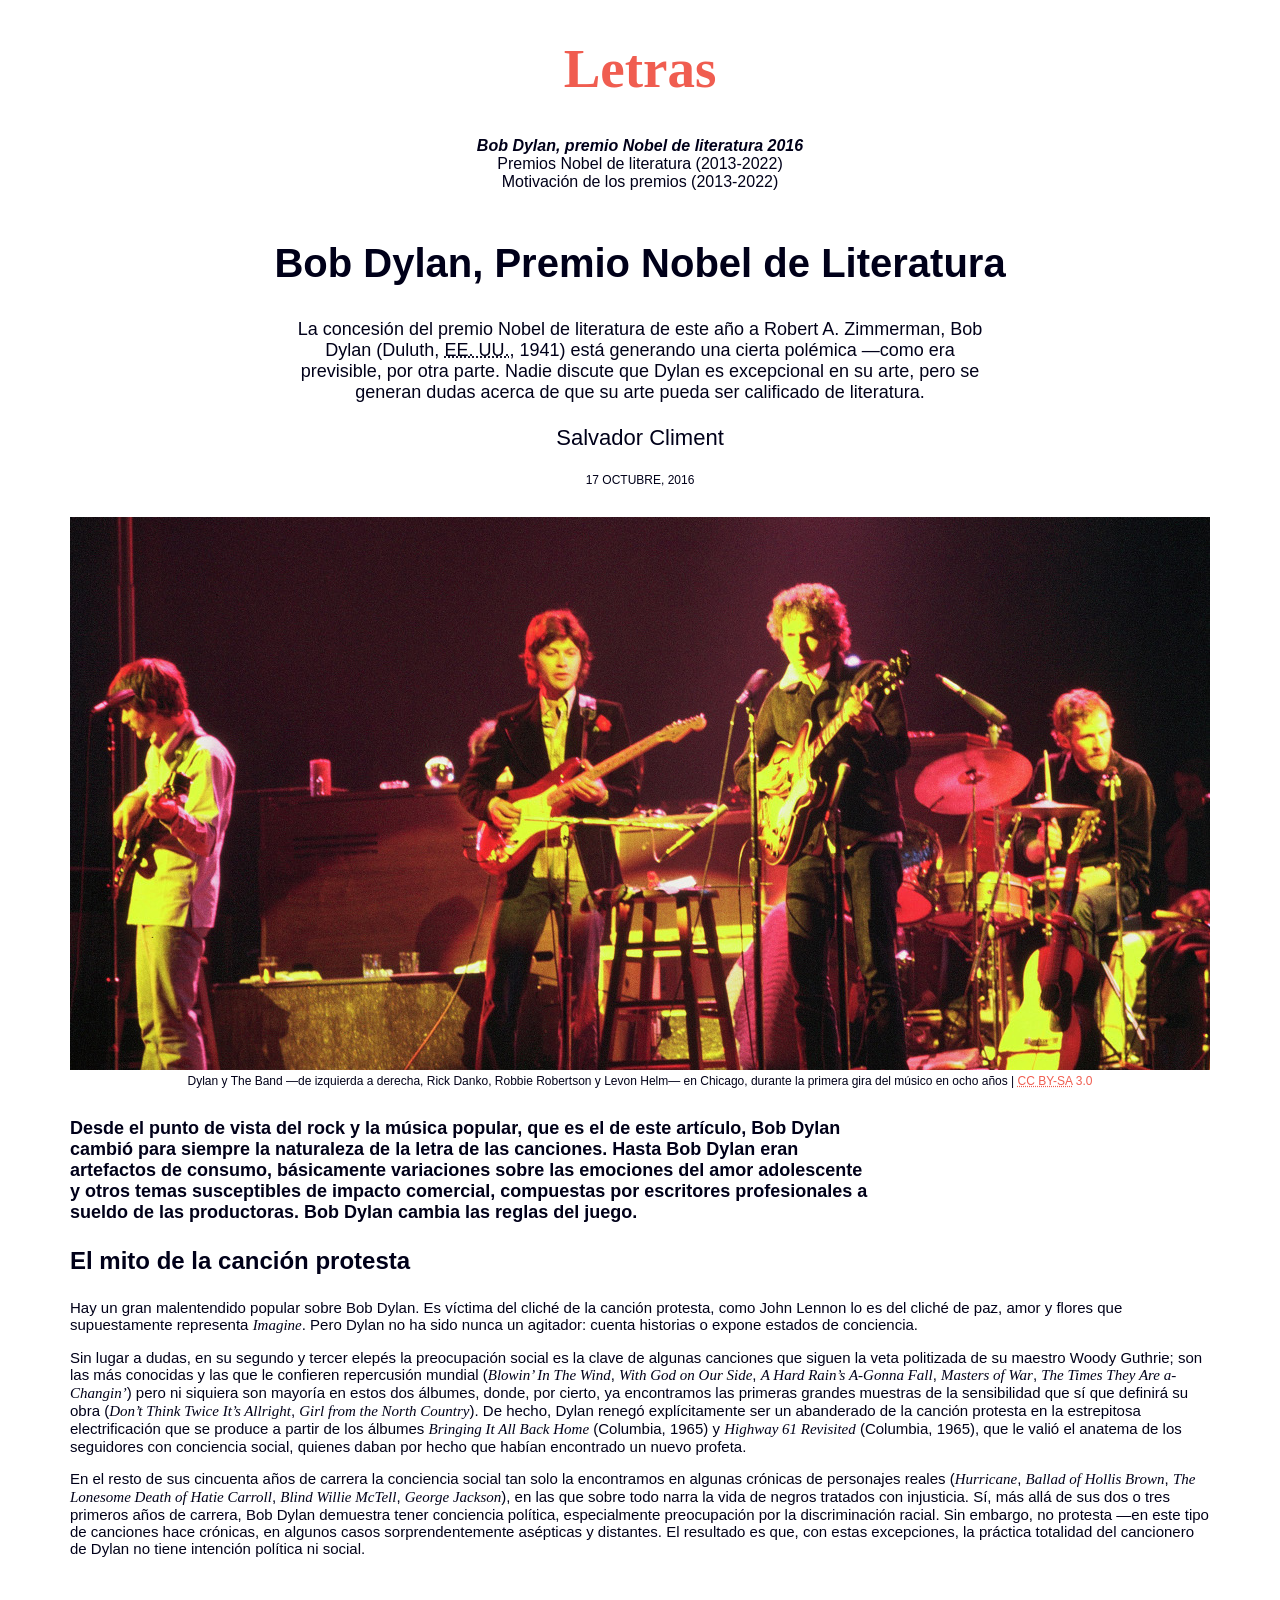
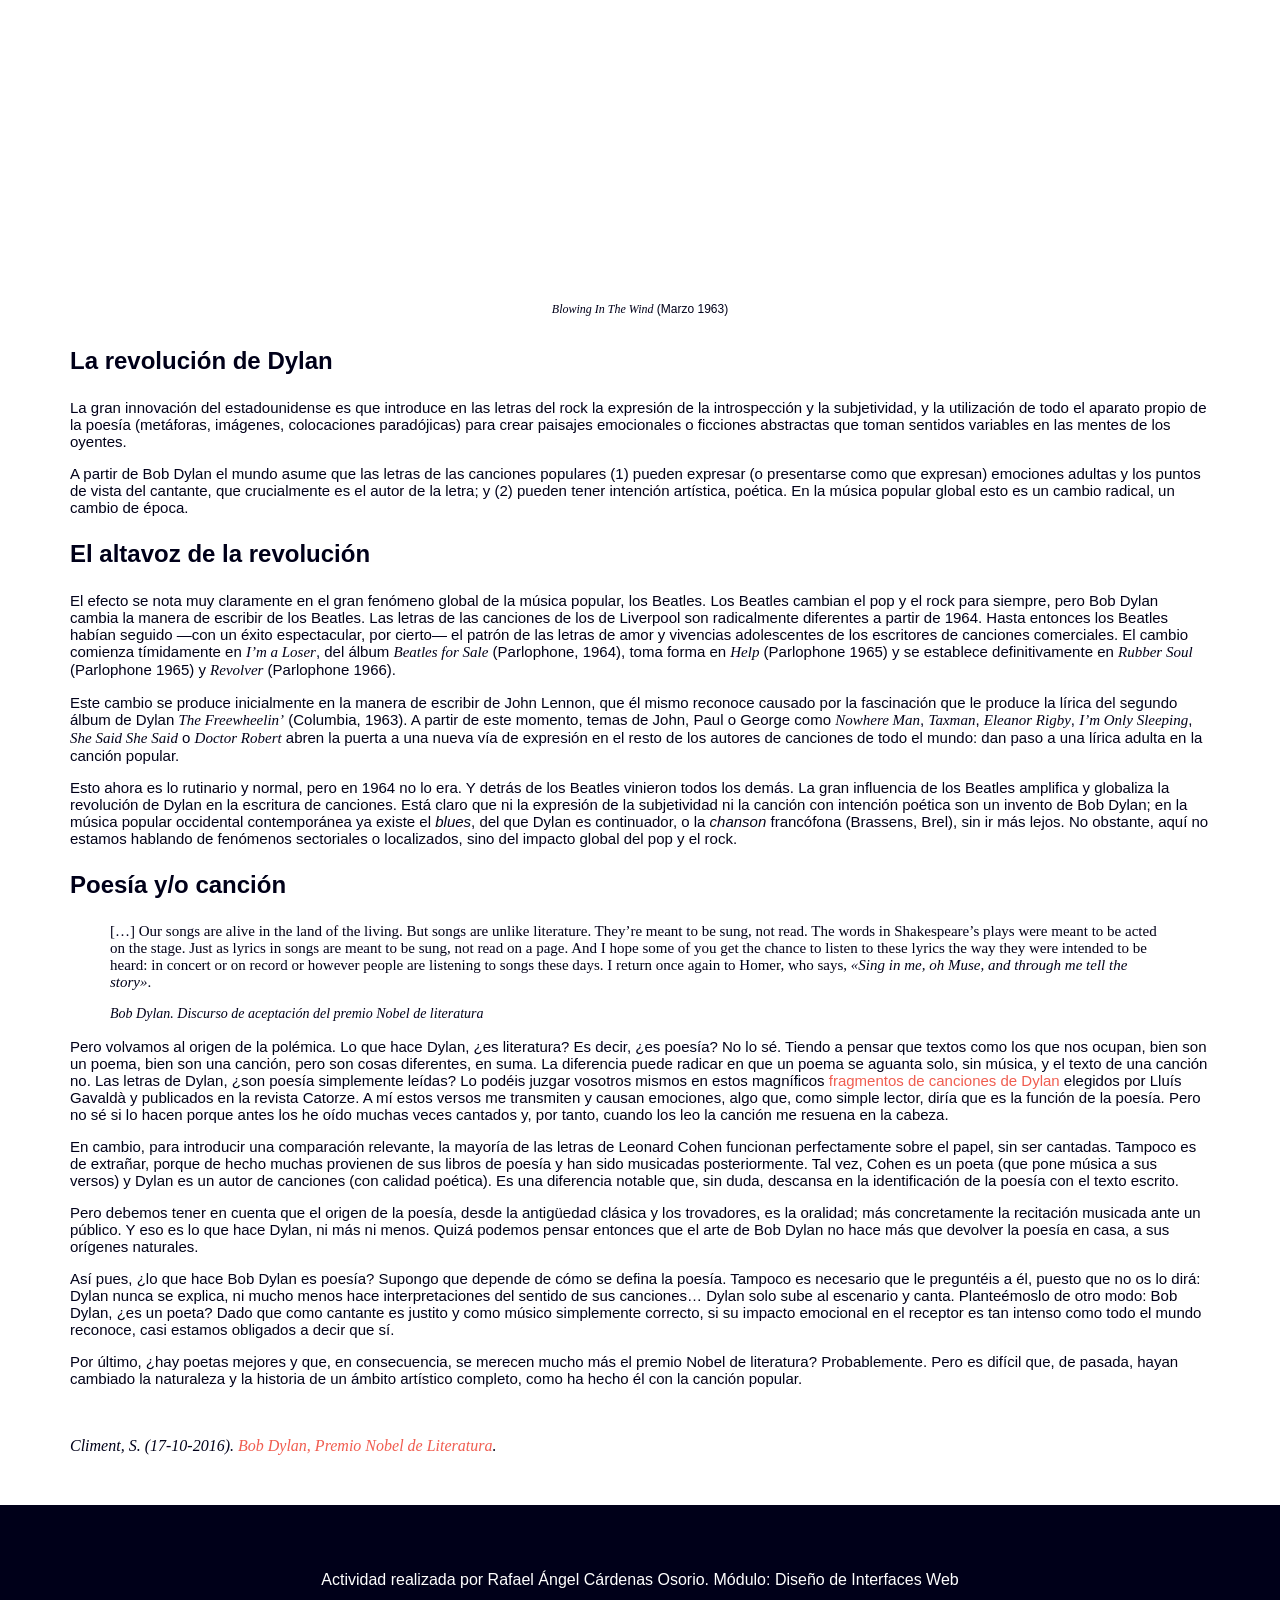
<file: index.html>
<!DOCTYPE html>
<html lang="es">
<head>
    <meta charset="UTF-8">
    <meta name="viewport" content="width=device-width, initial-scale=1.0">
    <meta name="description" content="Artículo de Salvador Climent sobre el premio Nobel de literatura de 2016 concedido a Bob Dylan">
    <title>Bob Dylan, Premio Nobel de Literatura | Letras</title>
    <link rel="stylesheet" href="css/estilos.css">
</head>
<body>

    <header class="cabecera">
        <h1 class="cabecera__titulo"><a class="cabecera__enlace" href="index.html">Letras</a></h1>
    </header>

    <nav class="menu">
        <ul class="menu__lista">
            <li class="menu__item"><strong class="menu__enlace menu__enlace--actual">Bob Dylan, premio Nobel de literatura 2016</strong></li>
            <li class="menu__item"><a class="menu__enlace" href="listado-nobel-literatura.html">Premios Nobel de literatura (2013-2022)</a></li>
            <li class="menu__item"><a class="menu__enlace" href="motivacion-premios.html">Motivación de los premios (2013-2022)</a></li>
        </ul>
    </nav>

    <main class="container">
        <article class="articulo">

            <header class="articulo__cabecera">
                <h2 class="articulo__titulo">Bob Dylan, Premio Nobel de Literatura</h2>
                <p class="articulo__subtitulo">La concesión del premio Nobel de literatura de este año a Robert A. Zimmerman, Bob Dylan (Duluth, <abbr title="Estados Unidos">EE. UU.</abbr>, 1941) está generando una cierta polémica —como era previsible, por otra parte. Nadie discute que Dylan es excepcional en su arte, pero se generan dudas acerca de que su arte pueda ser calificado de literatura.</p>
                <p class="articulo__autor">Salvador Climent</p>
                <p class="articulo__fecha"><time datetime="2016-10-17">17 octubre, 2016</time></p>
            </header>

            <figure class="figura">
                <img class="figura__imagen" src="img/Bob-Dylan-and-The-Band-1974.jpg" alt="Bob Dylan tocando la guitarra eléctrica en el escenario junto a tres músicos" width="1140" height="553">
                <figcaption class="figura__pie">Dylan y The Band —de izquierda a derecha, Rick Danko, Robbie Robertson y Levon Helm— en Chicago, durante la primera gira del músico en ocho años | <a href="https://creativecommons.org/licenses/by-sa/3.0/"><abbr title="Creative Commons Reconocimiento-CompartirIgual">CC BY-SA</abbr> 3.0</a></figcaption>
            </figure>

            <p class="articulo__entradilla">Desde el punto de vista del rock y la música popular, que es el de este artículo, Bob Dylan cambió para siempre la naturaleza de la letra de las canciones. Hasta Bob Dylan eran artefactos de consumo, básicamente variaciones sobre las emociones del amor adolescente y otros temas susceptibles de impacto comercial, compuestas por escritores profesionales a sueldo de las productoras. Bob Dylan cambia las reglas del juego.</p>

            <section class="articulo__seccion">
                <h3 class="articulo__apartado">El mito de la canción protesta</h3>
                <p>Hay un gran malentendido popular sobre Bob Dylan. Es víctima del cliché de la canción protesta, como John Lennon lo es del cliché de paz, amor y flores que supuestamente representa <cite lang="en">Imagine</cite>. Pero Dylan no ha sido nunca un agitador: cuenta historias o expone estados de conciencia.</p>
                <p>Sin lugar a dudas, en su segundo y tercer elepés la preocupación social es la clave de algunas canciones que siguen la veta politizada de su maestro Woody Guthrie; son las más conocidas y las que le confieren repercusión mundial (<cite lang="en">Blowin’ In The Wind</cite>, <cite lang="en">With God on Our Side</cite>, <cite lang="en">A Hard Rain’s A-Gonna Fall</cite>, <cite lang="en">Masters of War</cite>, <cite lang="en">The Times They Are a-Changin’</cite>) pero ni siquiera son mayoría en estos dos álbumes, donde, por cierto, ya encontramos las primeras grandes muestras de la sensibilidad que sí que definirá su obra (<cite lang="en">Don’t Think Twice It’s Allright</cite>, <cite lang="en">Girl from the North Country</cite>). De hecho, Dylan renegó explícitamente ser un abanderado de la canción protesta en la estrepitosa electrificación que se produce a partir de los álbumes <cite lang="en">Bringing It All Back Home</cite> (Columbia, 1965) y <cite lang="en">Highway 61 Revisited</cite> (Columbia, 1965), que le valió el anatema de los seguidores con conciencia social, quienes daban por hecho que habían encontrado un nuevo profeta.</p>
                <p>En el resto de sus cincuenta años de carrera la conciencia social tan solo la encontramos en algunas crónicas de personajes reales (<cite lang="en">Hurricane</cite>, <cite lang="en">Ballad of Hollis Brown</cite>, <cite lang="en">The Lonesome Death of Hatie Carroll</cite>, <cite lang="en">Blind Willie McTell</cite>, <cite lang="en">George Jackson</cite>), en las que sobre todo narra la vida de negros tratados con injusticia. Sí, más allá de sus dos o tres primeros años de carrera, Bob Dylan demuestra tener conciencia política, especialmente preocupación por la discriminación racial. Sin embargo, no protesta —en este tipo de canciones hace crónicas, en algunos casos sorprendentemente asépticas y distantes. El resultado es que, con estas excepciones, la práctica totalidad del cancionero de Dylan no tiene intención política ni social.</p>

                <figure class="figura">
                    <iframe class="figura__video" width="560" height="315" src="https://www.youtube.com/embed/vWwgrjjIMXA" title="Bob Dylan interpreta Blowin' In The Wind en televisión, marzo de 1963" allowfullscreen></iframe>
                    <figcaption class="figura__pie"><cite lang="en">Blowing In The Wind</cite> (Marzo 1963)</figcaption>
                </figure>
            </section>

            <section class="articulo__seccion">
                <h3 class="articulo__apartado">La revolución de Dylan</h3>
                <p>La gran innovación del estadounidense es que introduce en las letras del rock la expresión de la introspección y la subjetividad, y la utilización de todo el aparato propio de la poesía (metáforas, imágenes, colocaciones paradójicas) para crear paisajes emocionales o ficciones abstractas que toman sentidos variables en las mentes de los oyentes.</p>
                <p>A partir de Bob Dylan el mundo asume que las letras de las canciones populares (1) pueden expresar (o presentarse como que expresan) emociones adultas y los puntos de vista del cantante, que crucialmente es el autor de la letra; y (2) pueden tener intención artística, poética. En la música popular global esto es un cambio radical, un cambio de época.</p>
            </section>

            <section class="articulo__seccion">
                <h3 class="articulo__apartado">El altavoz de la revolución</h3>
                <p>El efecto se nota muy claramente en el gran fenómeno global de la música popular, los Beatles. Los Beatles cambian el pop y el rock para siempre, pero Bob Dylan cambia la manera de escribir de los Beatles. Las letras de las canciones de los de Liverpool son radicalmente diferentes a partir de 1964. Hasta entonces los Beatles habían seguido —con un éxito espectacular, por cierto— el patrón de las letras de amor y vivencias adolescentes de los escritores de canciones comerciales. El cambio comienza tímidamente en <cite lang="en">I’m a Loser</cite>, del álbum <cite lang="en">Beatles for Sale</cite> (Parlophone, 1964), toma forma en <cite lang="en">Help</cite> (Parlophone 1965) y se establece definitivamente en <cite lang="en">Rubber Soul</cite> (Parlophone 1965) y <cite lang="en">Revolver</cite> (Parlophone 1966).</p>
                <p>Este cambio se produce inicialmente en la manera de escribir de John Lennon, que él mismo reconoce causado por la fascinación que le produce la lírica del segundo álbum de Dylan <cite lang="en">The Freewheelin’</cite> (Columbia, 1963). A partir de este momento, temas de John, Paul o George como <cite lang="en">Nowhere Man</cite>, <cite lang="en">Taxman</cite>, <cite lang="en">Eleanor Rigby</cite>, <cite lang="en">I’m Only Sleeping</cite>, <cite lang="en">She Said She Said</cite> o <cite lang="en">Doctor Robert</cite> abren la puerta a una nueva vía de expresión en el resto de los autores de canciones de todo el mundo: dan paso a una lírica adulta en la canción popular.</p>
                <p>Esto ahora es lo rutinario y normal, pero en 1964 no lo era. Y detrás de los Beatles vinieron todos los demás. La gran influencia de los Beatles amplifica y globaliza la revolución de Dylan en la escritura de canciones. Está claro que ni la expresión de la subjetividad ni la canción con intención poética son un invento de Bob Dylan; en la música popular occidental contemporánea ya existe el <i lang="en">blues</i>, del que Dylan es continuador, o la <i lang="fr">chanson</i> francófona (Brassens, Brel), sin ir más lejos. No obstante, aquí no estamos hablando de fenómenos sectoriales o localizados, sino del impacto global del pop y el rock.</p>
            </section>

            <section class="articulo__seccion">
                <h3 class="articulo__apartado">Poesía y/o canción</h3>

                <figure class="cita">
                    <blockquote class="cita__texto" lang="en">
                        <p>[…] Our songs are alive in the land of the living. But songs are unlike literature. They’re meant to be sung, not read. The words in Shakespeare’s plays were meant to be acted on the stage. Just as lyrics in songs are meant to be sung, not read on a page. And I hope some of you get the chance to listen to these lyrics the way they were intended to be heard: in concert or on record or however people are listening to songs these days. I return once again to Homer, who says, <q>Sing in me, oh Muse, and through me tell the story</q>.</p>
                    </blockquote>
                    <figcaption class="cita__autor">Bob Dylan. <cite>Discurso de aceptación del premio Nobel de literatura</cite></figcaption>
                </figure>

                <p>Pero volvamos al origen de la polémica. Lo que hace Dylan, ¿es literatura? Es decir, ¿es poesía? No lo sé. Tiendo a pensar que textos como los que nos ocupan, bien son un poema, bien son una canción, pero son cosas diferentes, en suma. La diferencia puede radicar en que un poema se aguanta solo, sin música, y el texto de una canción no. Las letras de Dylan, ¿son poesía simplemente leídas? Lo podéis juzgar vosotros mismos en estos magníficos <a href="https://www.catorze.cat/piano/14-raons-donar-nobel-bob-dylan-21119/">fragmentos de canciones de Dylan</a> elegidos por Lluís Gavaldà y publicados en la revista Catorze. A mí estos versos me transmiten y causan emociones, algo que, como simple lector, diría que es la función de la poesía. Pero no sé si lo hacen porque antes los he oído muchas veces cantados y, por tanto, cuando los leo la canción me resuena en la cabeza.</p>
                <p>En cambio, para introducir una comparación relevante, la mayoría de las letras de Leonard Cohen funcionan perfectamente sobre el papel, sin ser cantadas. Tampoco es de extrañar, porque de hecho muchas provienen de sus libros de poesía y han sido musicadas posteriormente. Tal vez, Cohen es un poeta (que pone música a sus versos) y Dylan es un autor de canciones (con calidad poética). Es una diferencia notable que, sin duda, descansa en la identificación de la poesía con el texto escrito.</p>
                <p>Pero debemos tener en cuenta que el origen de la poesía, desde la antigüedad clásica y los trovadores, es la oralidad; más concretamente la recitación musicada ante un público. Y eso es lo que hace Dylan, ni más ni menos. Quizá podemos pensar entonces que el arte de Bob Dylan no hace más que devolver la poesía en casa, a sus orígenes naturales.</p>
                <p>Así pues, ¿lo que hace Bob Dylan es poesía? Supongo que depende de cómo se defina la poesía. Tampoco es necesario que le preguntéis a él, puesto que no os lo dirá: Dylan nunca se explica, ni mucho menos hace interpretaciones del sentido de sus canciones… Dylan solo sube al escenario y canta. Planteémoslo de otro modo: Bob Dylan, ¿es un poeta? Dado que como cantante es justito y como músico simplemente correcto, si su impacto emocional en el receptor es tan intenso como todo el mundo reconoce, casi estamos obligados a decir que sí.</p>
                <p>Por último, ¿hay poetas mejores y que, en consecuencia, se merecen mucho más el premio Nobel de literatura? Probablemente. Pero es difícil que, de pasada, hayan cambiado la naturaleza y la historia de un ámbito artístico completo, como ha hecho él con la canción popular.</p>
            </section>

            <footer class="articulo__pie">
                <p class="articulo__referencia">Climent, S. (17-10-2016). <cite><a href="https://www.nationalgeographic.com.es/mundo-ng/actualidad/bob-dylan-premio-nobel-literatura-2016_10781">Bob Dylan, Premio Nobel de Literatura</a></cite>.</p>
            </footer>

        </article>
    </main>

    <footer class="pie">
        <p class="pie__texto">Actividad realizada por Rafael Ángel Cárdenas Osorio. Módulo: Diseño de Interfaces Web</p>
    </footer>

</body>
</html>
</file>
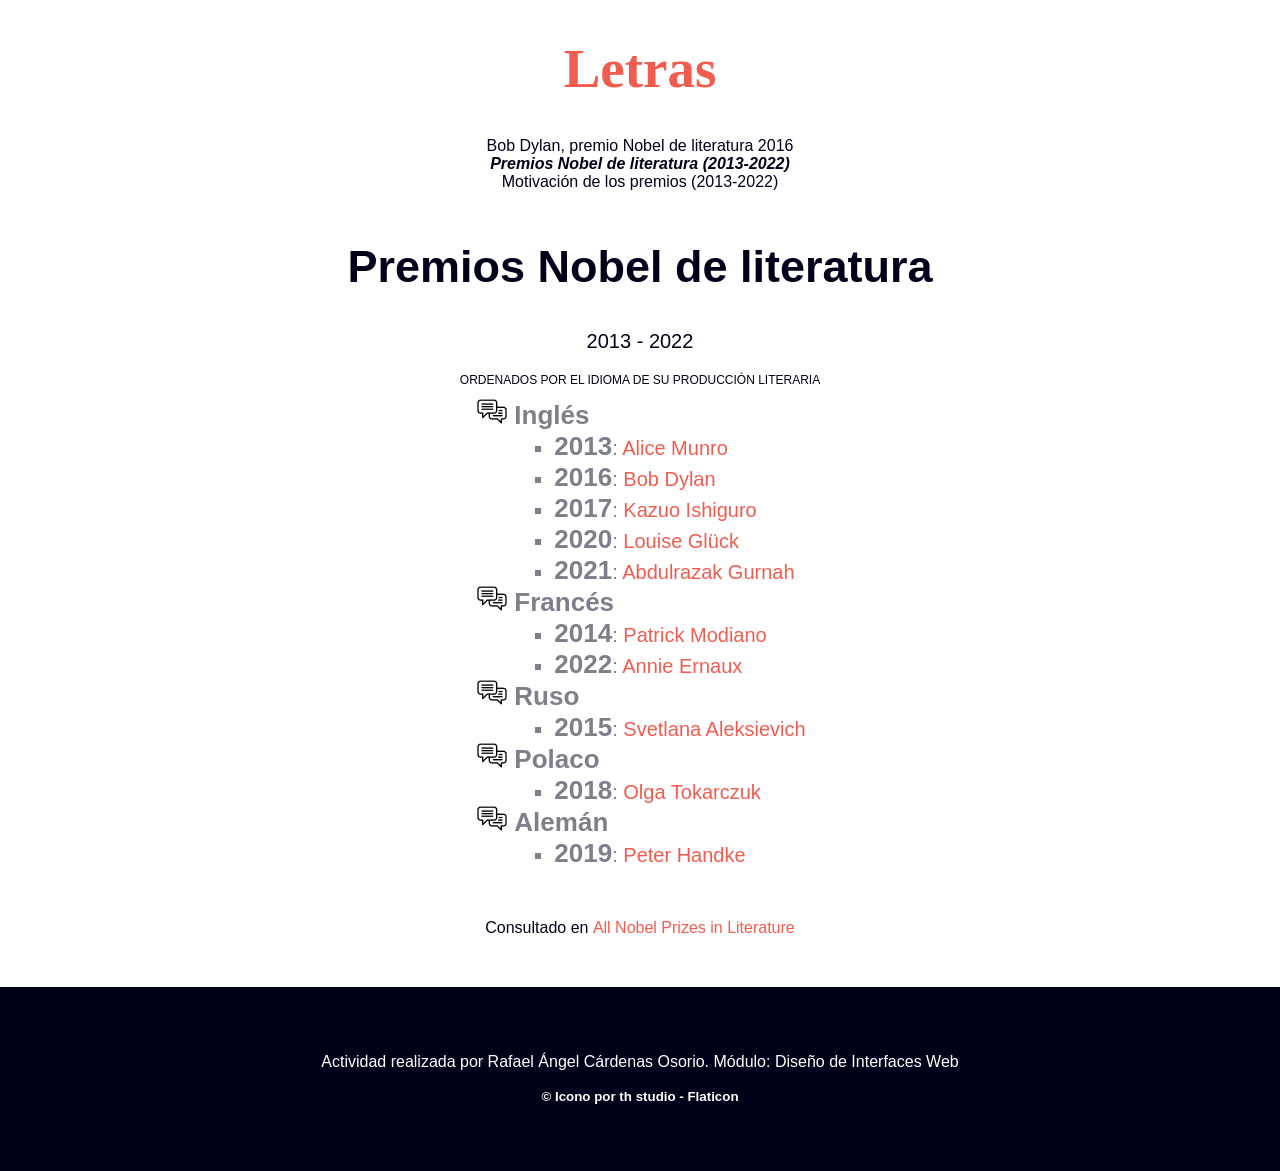
<file: listado-nobel-literatura.html>
<!DOCTYPE html>
<html lang="es">
<head>
    <meta charset="UTF-8">
    <meta name="viewport" content="width=device-width, initial-scale=1.0">
    <meta name="description" content="Listado de los premios Nobel de literatura entre 2013 y 2022 ordenados por idioma">
    <title>Premios Nobel de literatura 2013-2022 por idioma | Letras</title>
    <link rel="stylesheet" href="css/estilos.css">
</head>
<body>

    <header class="cabecera">
        <h1 class="cabecera__titulo"><a class="cabecera__enlace" href="index.html">Letras</a></h1>
    </header>

    <nav class="menu">
        <ul class="menu__lista">
            <li class="menu__item"><a class="menu__enlace" href="index.html">Bob Dylan, premio Nobel de literatura 2016</a></li>
            <li class="menu__item"><strong class="menu__enlace menu__enlace--actual">Premios Nobel de literatura (2013-2022)</strong></li>
            <li class="menu__item"><a class="menu__enlace" href="motivacion-premios.html">Motivación de los premios (2013-2022)</a></li>
        </ul>
    </nav>

    <main class="container">

        <header class="portada">
            <h2 class="portada__titulo">Premios Nobel de literatura</h2>
            <p class="portada__periodo">2013 - 2022</p>
            <p class="portada__orden">Ordenados por el idioma de su producción literaria</p>
        </header>

        <ul class="idiomas">
            <li class="idiomas__item">Inglés
                <ul class="idiomas__sublista">
                    <li class="idiomas__premio"><time class="idiomas__anio" datetime="2013">2013</time>: <a class="idiomas__enlace" href="motivacion-premios.html#munro">Alice Munro</a></li>
                    <li class="idiomas__premio"><time class="idiomas__anio" datetime="2016">2016</time>: <a class="idiomas__enlace" href="motivacion-premios.html#dylan">Bob Dylan</a></li>
                    <li class="idiomas__premio"><time class="idiomas__anio" datetime="2017">2017</time>: <a class="idiomas__enlace" href="motivacion-premios.html#ishiguro">Kazuo Ishiguro</a></li>
                    <li class="idiomas__premio"><time class="idiomas__anio" datetime="2020">2020</time>: <a class="idiomas__enlace" href="motivacion-premios.html#gluck">Louise Glück</a></li>
                    <li class="idiomas__premio"><time class="idiomas__anio" datetime="2021">2021</time>: <a class="idiomas__enlace" href="motivacion-premios.html#gurnah">Abdulrazak Gurnah</a></li>
                </ul>
            </li>
            <li class="idiomas__item">Francés
                <ul class="idiomas__sublista">
                    <li class="idiomas__premio"><time class="idiomas__anio" datetime="2014">2014</time>: <a class="idiomas__enlace" href="motivacion-premios.html#modiano">Patrick Modiano</a></li>
                    <li class="idiomas__premio"><time class="idiomas__anio" datetime="2022">2022</time>: <a class="idiomas__enlace" href="motivacion-premios.html#ernaux">Annie Ernaux</a></li>
                </ul>
            </li>
            <li class="idiomas__item">Ruso
                <ul class="idiomas__sublista">
                    <li class="idiomas__premio"><time class="idiomas__anio" datetime="2015">2015</time>: <a class="idiomas__enlace" href="motivacion-premios.html#aleksievich">Svetlana Aleksievich</a></li>
                </ul>
            </li>
            <li class="idiomas__item">Polaco
                <ul class="idiomas__sublista">
                    <li class="idiomas__premio"><time class="idiomas__anio" datetime="2018">2018</time>: <a class="idiomas__enlace" href="motivacion-premios.html#tokarczuk">Olga Tokarczuk</a></li>
                </ul>
            </li>
            <li class="idiomas__item">Alemán
                <ul class="idiomas__sublista">
                    <li class="idiomas__premio"><time class="idiomas__anio" datetime="2019">2019</time>: <a class="idiomas__enlace" href="motivacion-premios.html#handke">Peter Handke</a></li>
                </ul>
            </li>
        </ul>

        <p class="fuente">Consultado en <a class="fuente__enlace" href="https://www.nobelprize.org/prizes/lists/all-nobel-prizes-in-literature/" lang="en">All Nobel Prizes in Literature</a></p>

    </main>

    <footer class="pie">
        <p class="pie__texto">Actividad realizada por Rafael Ángel Cárdenas Osorio. Módulo: Diseño de Interfaces Web</p>
        <p class="pie__creditos"><small>© <a class="pie__enlace" href="https://www.flaticon.es/iconos-gratis/opcion-de-chat">Icono por th studio - Flaticon</a></small></p>
    </footer>

</body>
</html>
</file>
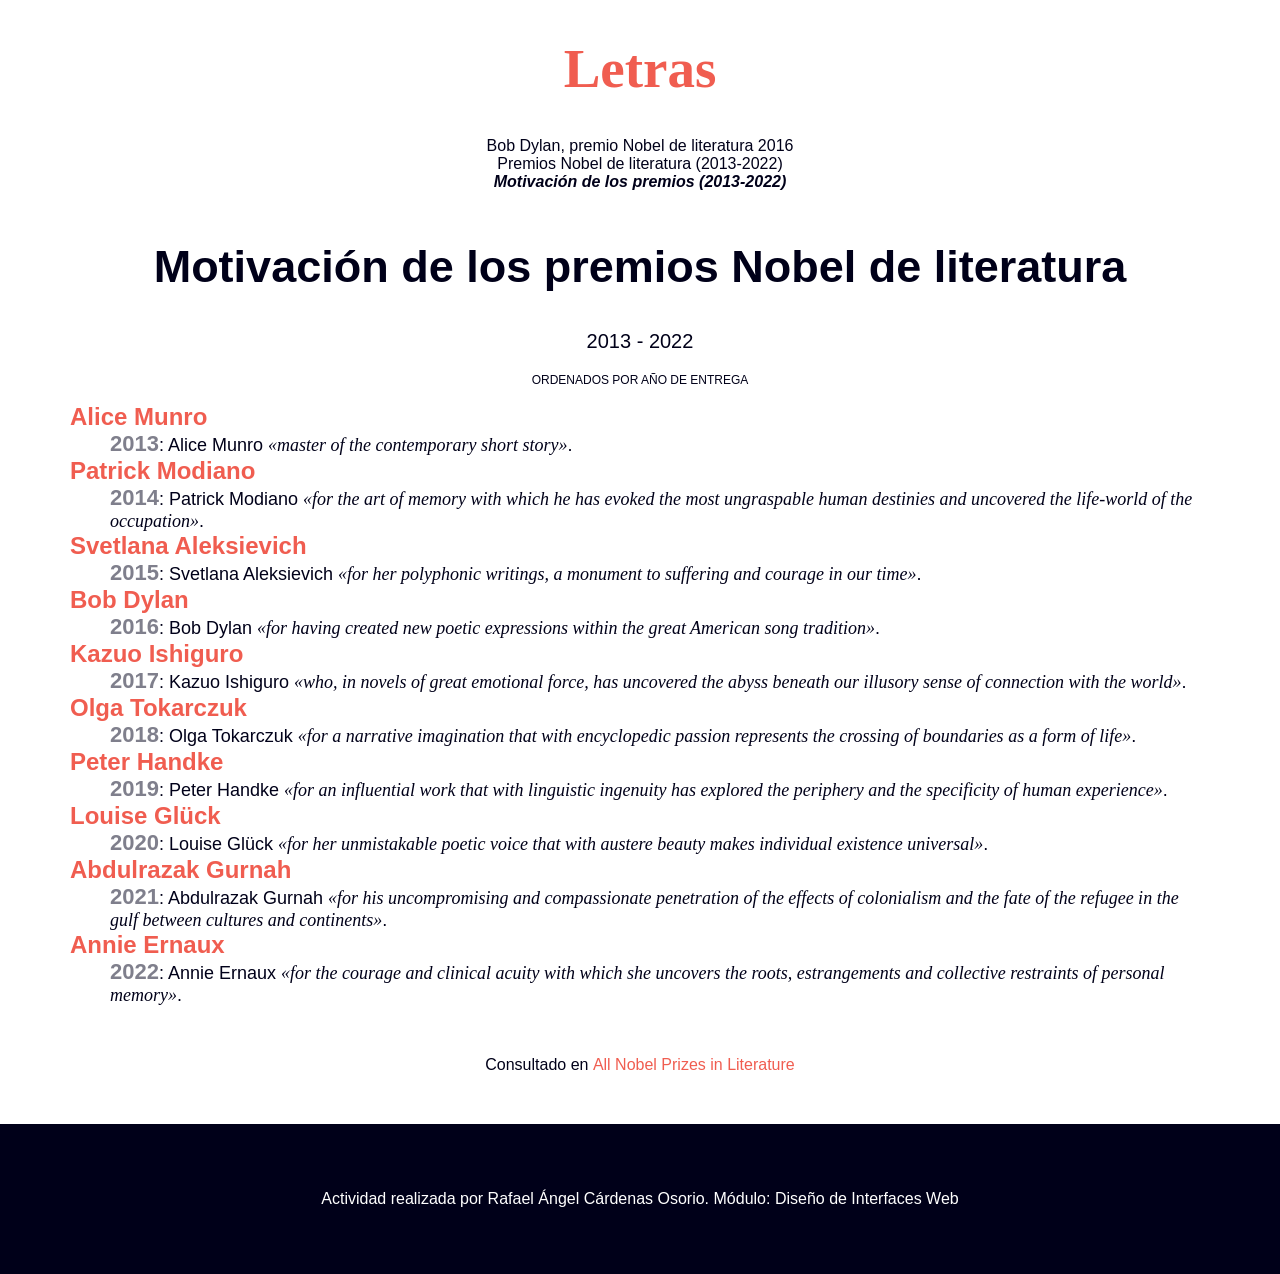
<file: motivacion-premios.html>
<!DOCTYPE html>
    <html lang="es">
    <head>
        <meta charset="UTF-8">
        <meta name="viewport" content="width=device-width, initial-scale=1.0">
        <meta name="description" content="Textos de motivación de la Academia Sueca para los premios Nobel de literatura entre 2013 y 2022">
        <title>Motivación de los premios Nobel de literatura 2013-2022 | Letras</title>
        <link rel="stylesheet" href="css/estilos.css">
    </head>

    <body>

        <header class="cabecera">
            <h1 class="cabecera__titulo"><a class="cabecera__enlace" href="index.html">Letras</a></h1>
        </header>

        <nav class="menu">
            <ul class="menu__lista">
                  <li class="menu__item"><a class="menu__enlace" href="index.html">Bob Dylan, premio Nobel de literatura 2016</a></li>
                  <li class="menu__item"><a class="menu__enlace" href="listado-nobel-literatura.html">Premios Nobel de literatura (2013-2022)</a></li>
                  <li class="menu__item"><strong class="menu__enlace menu__enlace--actual" aria-current="page">Motivación de los premios (2013-2022)</strong></li>
            </ul>
        </nav>

        <main class="container">

            <header class="portada">
                <h2 class="portada__titulo">Motivación de los premios Nobel de literatura</h2>
                <p class="portada__periodo">2013 - 2022</p>
                <p class="portada__orden">Ordenados por año de entrega</p>
            </header>

            <dl class="premios">
                
                <dt class="premios__autor" id="munro">
                <a class="premios__enlace" href="https://www.nobelprize.org/prizes/literature/2013/munro/facts/">Alice Munro</a></dt>
                <dd class="premios__motivo"><time class="premios__anio" datetime="2013">2013</time>: Alice Munro <q lang="en">master of the contemporary short story</q>.</dd>

                <dt class="premios__autor" id="modiano">
                <a class="premios__enlace" href="https://www.nobelprize.org/prizes/literature/2014/modiano/facts/">Patrick Modiano</a></dt>
                <dd class="premios__motivo"><time class="premios__anio" datetime="2014">2014</time>: Patrick Modiano <q lang="en">for the art of memory with which he has evoked the most ungraspable human destinies and uncovered the life-world of the occupation</q>.</dd>

                <dt class="premios__autor" id="aleksievich">
                <a class="premios__enlace" href="https://www.nobelprize.org/prizes/literature/2015/alexievich/facts/">Svetlana Aleksievich </a></dt>
                <dd class="premios__motivo"><time class="premios__anio" datetime="2015">2015</time>: Svetlana Aleksievich <q lang="en">for her polyphonic writings, a monument to suffering and courage in our time</q>.</dd>

                <dt class="premios__autor" id="dylan">
                <a class="premios__enlace" href="https://www.nobelprize.org/prizes/literature/2016/dylan/facts/">Bob Dylan</a></dt>
                <dd class="premios__motivo"><time class="premios__anio" datetime="2016">2016</time>: Bob Dylan <q lang="en">for having created new poetic expressions within the great American song tradition</q>.</dd>

                <dt class="premios__autor" id="ishiguro">
                <a class="premios__enlace" href="https://www.nobelprize.org/prizes/literature/2017/ishiguro/facts/">Kazuo Ishiguro </a></dt>
                <dd class="premios__motivo"><time class="premios__anio" datetime="2017">2017</time>: Kazuo Ishiguro <q lang="en">who, in novels of great emotional force, has uncovered the abyss beneath our illusory sense of connection with the world</q>.</dd>

                <dt class="premios__autor" id="tokarczuk">
                <a class="premios__enlace" href="https://www.nobelprize.org/prizes/literature/2018/tokarczuk/facts/">Olga Tokarczuk </a></dt>
                <dd class="premios__motivo"><time class="premios__anio" datetime="2018">2018</time>: Olga Tokarczuk <q lang="en">for a narrative imagination that with encyclopedic passion represents the crossing of boundaries as a form of life</q>.</dd>

                <dt class="premios__autor" id="handke">
                <a class="premios__enlace" href="https://www.nobelprize.org/prizes/literature/2019/handke/facts/">Peter Handke </a></dt>
                <dd class="premios__motivo"><time class="premios__anio" datetime="2019">2019</time>: Peter Handke <q lang="en">for an influential work that with linguistic ingenuity has explored the periphery and the specificity of human experience</q>.</dd>

                <dt class="premios__autor" id="gluck">
                <a class="premios__enlace" href="https://www.nobelprize.org/prizes/literature/2020/gluck/facts/">Louise Glück </a></dt>
                <dd class="premios__motivo"><time class="premios__anio" datetime="2020">2020</time>: Louise Glück <q lang="en">for her unmistakable poetic voice that with austere beauty makes individual existence universal</q>.</dd>

                <dt class="premios__autor" id="gurnah">
                <a class="premios__enlace" href="https://www.nobelprize.org/prizes/literature/2021/gurnah/facts/">Abdulrazak Gurnah </a></dt>
                <dd class="premios__motivo"><time class="premios__anio" datetime="2021">2021</time>: Abdulrazak Gurnah <q lang="en">for his uncompromising and compassionate penetration of the effects of colonialism and the fate of the refugee in the gulf between cultures and continents</q>.</dd>

                <dt class="premios__autor" id="ernaux">
                <a class="premios__enlace" href="https://www.nobelprize.org/prizes/literature/2022/ernaux/facts/">Annie Ernaux </a></dt>
                <dd class="premios__motivo"><time class="premios__anio" datetime="2022">2022</time>: Annie Ernaux <q lang="en">for the courage and clinical acuity with which she uncovers the roots, estrangements and collective restraints of personal memory</q>.</dd>
            </dl>

            <p class="fuente">Consultado en <a class="fuente__enlace" href="https://www.nobelprize.org/prizes/lists/all-nobel-prizes-in-literature/" lang="en">All Nobel Prizes in Literature</a></p>

        </main>

    <footer class="pie">
        
        <p class="pie__texto">Actividad realizada por Rafael Ángel Cárdenas Osorio. Módulo: Diseño de Interfaces Web</p>
    </footer>

</body>
</html>
</file>
<file: css/estilos.css>
body {
    margin: 0;
    font-family: Helvetica, Arial, sans-serif;
    color: rgb(0, 0, 25);
}

.cabecera {
    text-align: center;
}

.cabecera__titulo {
    font-family: Georgia, 'Times New Roman', Times, serif;
    font-size: 55px;
}

.cabecera__enlace {
    color: rgb(240, 93, 80);
    text-decoration: none;
}

.cabecera__enlace:hover {
    color: rgba(240, 93, 80, 0.5);
}

.menu__lista {
    list-style: none;
    margin: 0 0 50px;
    padding: 0;
    text-align: center;
}

.menu__enlace {
    color: rgb(0, 0, 25);
    text-decoration: none;
}

.menu__enlace:hover {
    color: rgba(0, 0, 25, 0.5);
}

.menu__enlace--actual {
    font-weight: 700;
    font-style: italic;
}


.container {
    width: 95%;
    max-width: 1140px;
    margin: 0 auto;
}


.articulo__cabecera {
    text-align: center;
}

.articulo__titulo {
    font-size: 40px;
}

.articulo__subtitulo {
    max-width: 700px;
    margin: 0 auto;
    font-size: 18px;
}

.articulo__autor {
    font-size: 22px;
}

.articulo__fecha {
    font-size: 12px;
    text-transform: uppercase;
}


.figura {
    margin: 30px 0;
}

.figura__imagen {
    width: 100%;
    height: auto;
}

.figura__pie {
    font-size: 12px;
    text-align: center;
}


main a {
    color: rgb(240, 93, 80);
    text-decoration: none;
}

main a:hover {
    color: rgba(240, 93, 80, 0.5);
}

.articulo__entradilla {
    max-width: 70%;
    font-size: 18px;
    font-weight: 700;
}

.articulo__apartado {
    font-size: 24px;
}

.articulo__seccion p {
    font-size: 15px;
}


cite, q, blockquote {
    font-family: Georgia, 'Times New Roman', Times, serif;
}

.figura__video {
    display: block;
    margin: 0 auto;
    border: 0;
}

.cita__texto {
    margin: 0;
    font-size: 18px;
}


q {
    font-style: italic;
    quotes: "«" "»";
}

.cita__autor {
    font-family: Georgia, 'Times New Roman', Times, serif;
    font-style: italic;
    font-size: 14px;
}

.articulo__referencia {
    margin: 50px 0;
    font-family: Georgia, 'Times New Roman', Times, serif;
    font-style: italic;
}

.pie {
    padding: 50px 16px;
    background-color: rgb(0, 0, 25);
    color: rgb(255, 255, 255);
    text-align: center;
}

.portada {
    text-align: center;
}

.portada__titulo {
    font-size: 45px;
}

.portada__periodo {
    font-size: 20px;
}

.portada__orden {
    font-size: 12px;
    text-transform: uppercase;
}

.idiomas {
    display: table;
    margin: 0 auto;
    list-style-image: url(../img/chat.png);
    color: rgba(0, 0, 25, 0.5);
    font-size: 26px;
    font-weight: 700;
}

.idiomas__sublista {
    list-style: square;
    font-size: 20px;
    font-weight: 400;
}

.idiomas__anio {
    font-size: 26px;
    font-weight: 700;
}


.fuente {
    margin: 50px 0;
    text-align: center;
}

.pie__creditos {
    font-weight: 700;
}

.pie__enlace {
    color: rgb(255, 255, 255);
    text-decoration: none;
}

.pie__enlace:hover {
    color: rgb(240, 93, 80);
}

.premios__autor {
    font-size: 24px;
    font-weight: 700;
}

.premios__motivo {
    font-size: 18px;
}

.premios__anio {
    color: rgba(0, 0, 25, 0.5);
    font-size: 22px;
    font-weight: 700;
}
</file>
